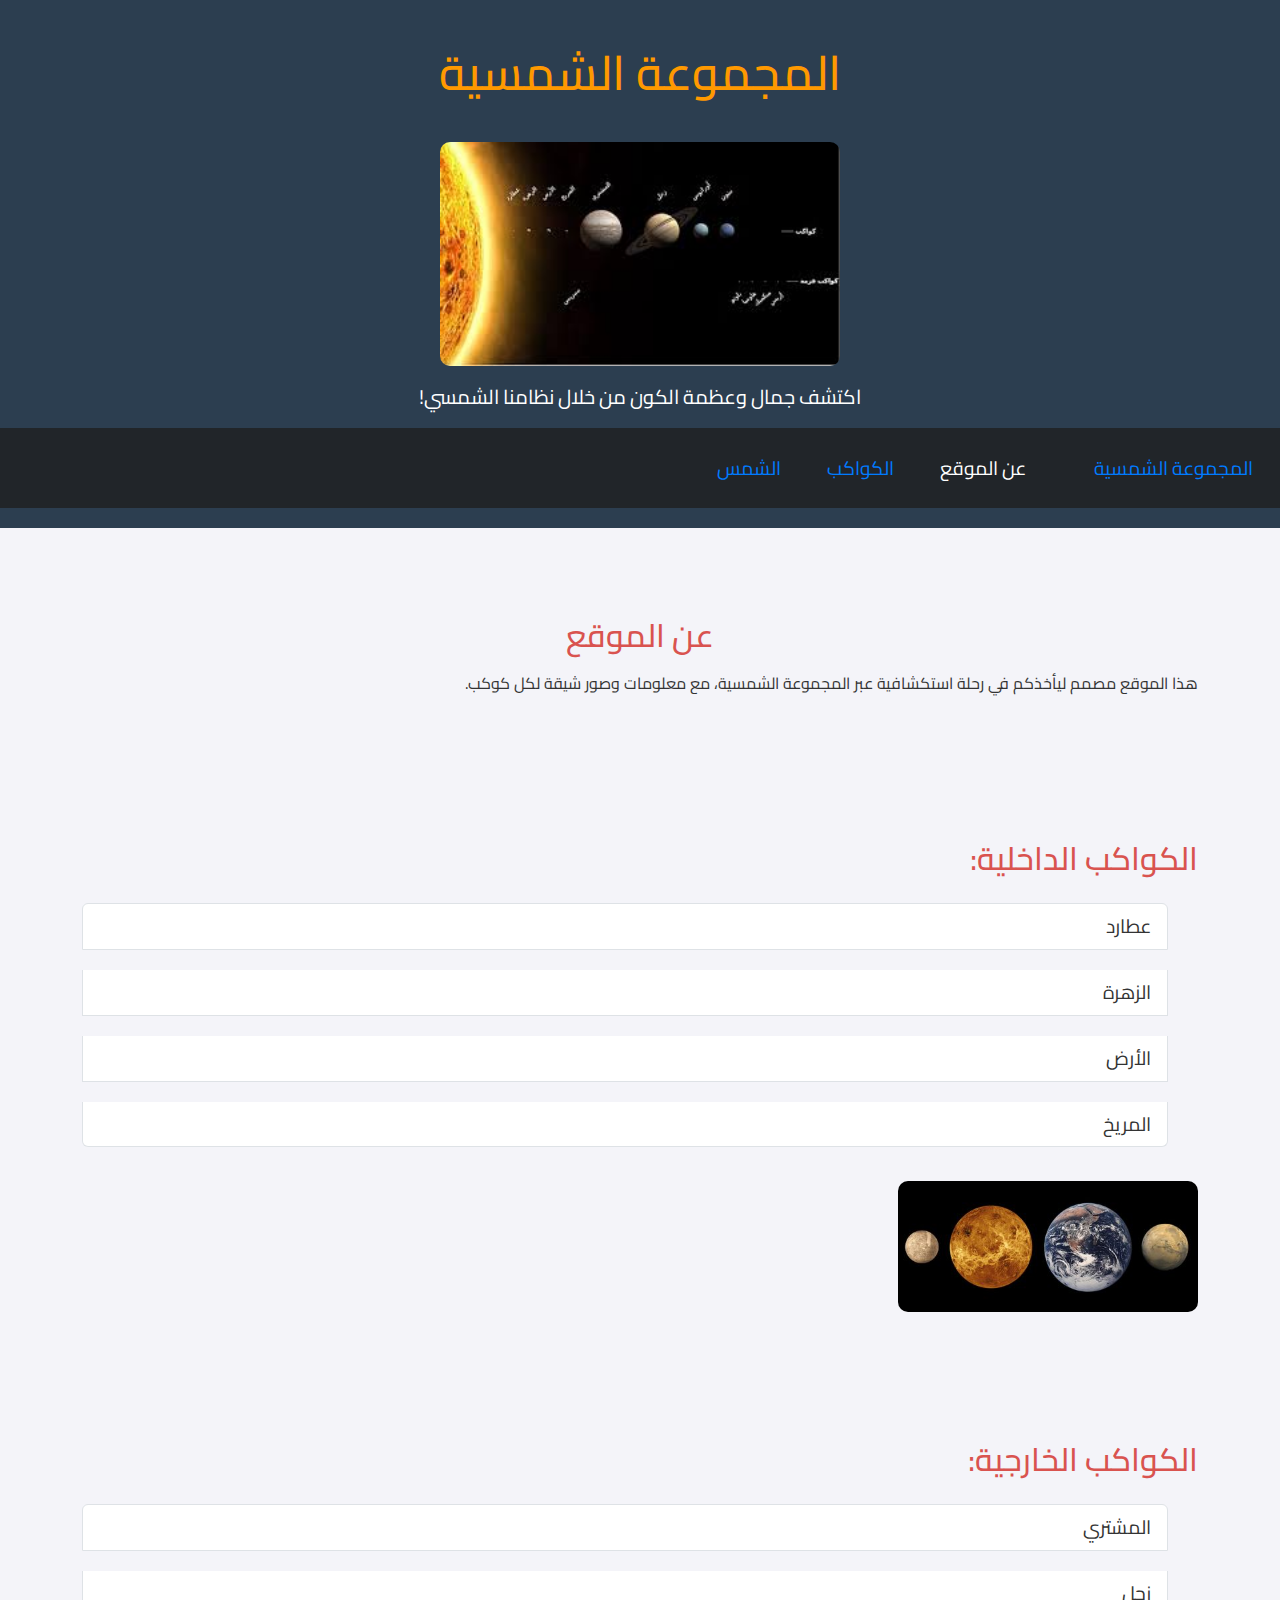
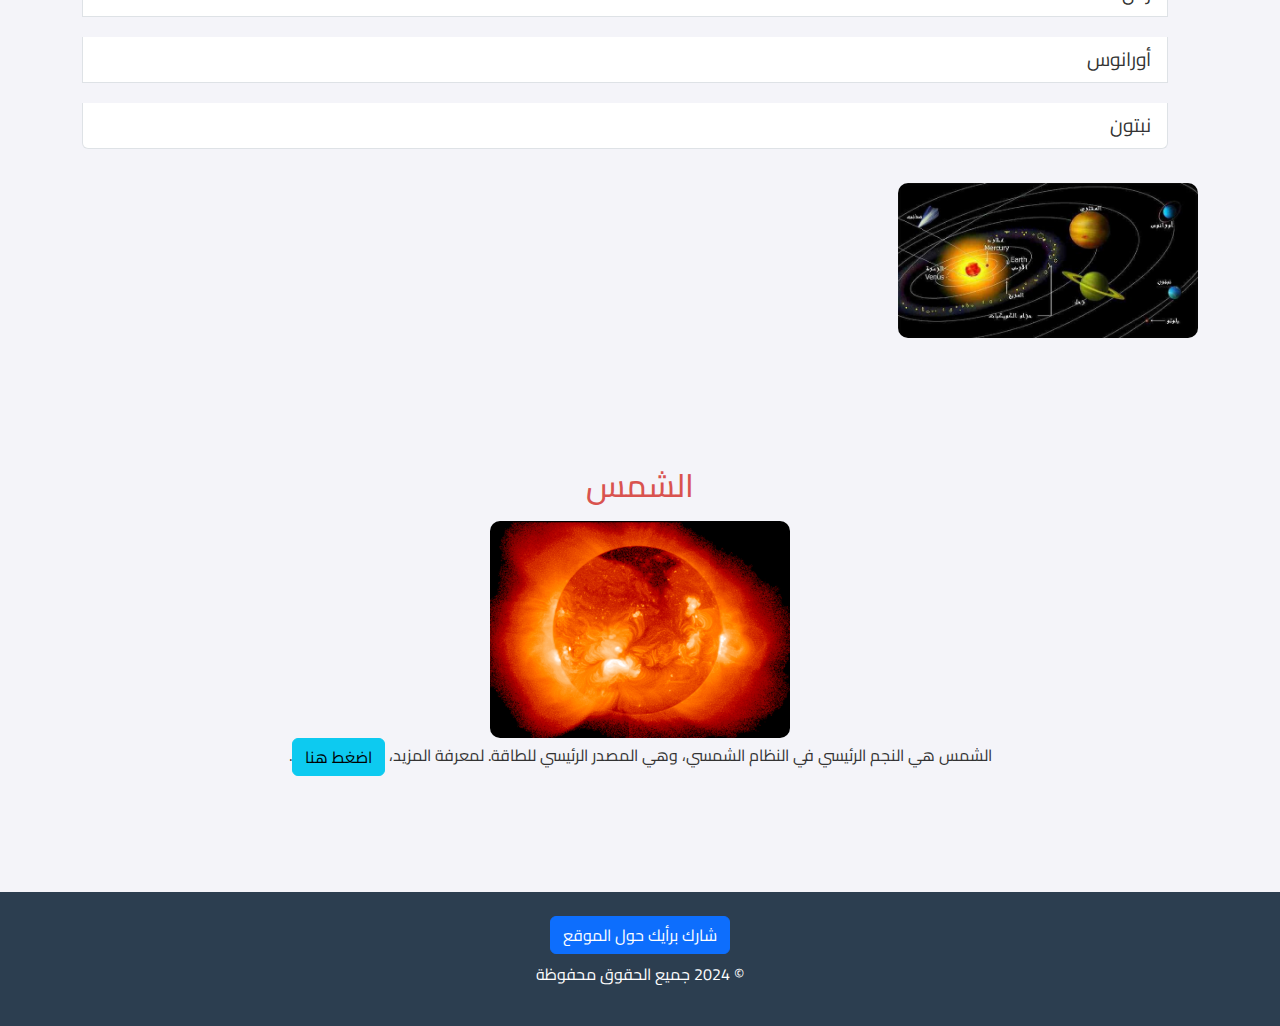
<file: index.html>
<!DOCTYPE html>
<html lang="ar" dir="rtl">
<head>
    <meta charset="UTF-8">
    <meta name="viewport" content="width=device-width, initial-scale=1.0">
    <title>المجموعة الشمسية</title>
    <link href="https://fonts.googleapis.com/css2?family=Cairo:wght@400;600&display=swap" rel="stylesheet">
    <!-- Bootstrap CSS -->
    <link href="https://cdn.jsdelivr.net/npm/bootstrap@5.3.0-alpha1/dist/css/bootstrap.min.css" rel="stylesheet">
    <!-- Custom CSS -->
    <link rel="stylesheet" href="style.css">
</head>
<body class="body">

    <header class="header">
        <h1 class="text-center my-4">المجموعة الشمسية</h1>
        <img class="inline-img" src="img/g1.jfif" alt="صورة للمجموعة الشمسية" width="400" class="mx-auto d-block">
        <p class="text-center">اكتشف جمال وعظمة الكون من خلال نظامنا الشمسي!</p>
        <nav class="navbar navbar-expand-lg navbar-dark bg-dark">
            <div class="container-fluid">
                <a class="navbar-brand" href="#">المجموعة الشمسية</a>
                <button class="navbar-toggler" type="button" data-bs-toggle="collapse" data-bs-target="#navbarNav" aria-controls="navbarNav" aria-expanded="false" aria-label="تبديل التنقل">
                    <span class="navbar-toggler-icon"></span>
                </button>
                <div class="collapse navbar-collapse" id="navbarNav">
                    <ul class="navbar-nav">
                        <li class="nav-item">
                            <a class="nav-link active" aria-current="page" href="#about">عن الموقع</a>
                        </li>
                        <li class="nav-item">
                            <a class="nav-link" href="#planets">الكواكب</a>
                        </li>
                        <li class="nav-item">
                            <a class="nav-link" href="#sun">الشمس</a>
                        </li>
                    </ul>
                </div>
            </div>
        </nav>
    </header>

    <main class="main">
        <section id="about" class="container py-5">
            <h2 class="text-center">عن الموقع</h2>
            <p>هذا الموقع مصمم ليأخذكم في رحلة استكشافية عبر المجموعة الشمسية، مع معلومات وصور شيقة لكل كوكب.</p>
        </section>

        <section id="planets" class="container py-5">
            <h2>الكواكب الداخلية:</h2>
            <ul class="list-group">
                <li class="list-group-item">
				<a href="عطارد%20.html" target="_blank">عطارد</a></li>
                <li class="list-group-item"><a href="الزهرة.html" target="_blank">الزهرة</a></li>
                <li class="list-group-item"><a href="الأرض.html" target="_blank">الأرض</a></li>
                <li class="list-group-item"><a href="المريخ.html" target="_blank">المريخ</a></li>
            </ul>
            <img src="img/sortie.jpg" alt="كواكب المجموعة الشمسية" width="300" class="mt-4">
        </section>

        <section class="container py-5">
            <h2>الكواكب الخارجية:</h2>
            <ol class="list-group">
                <li class="list-group-item"><a href="المشتري.html" target="_blank">المشتري</a></li>
                <li class="list-group-item"><a href="زحل.html" target="_blank">زحل</a></li>
                <li class="list-group-item"><a href="أورانوس.html" target="_blank">أورانوس</a></li>
                <li class="list-group-item"><a href="نبتون.html" target="_blank">نبتون</a></li>
            </ol>
            <img src="img/systheme.jpg" alt="نظام المجموعة الشمسية" width="300" class="mt-4">
        </section>

        <section id="sun" class="container py-5">
            <h2 class="text-center">الشمس</h2>
            <img src="img/solaire.png" alt="الشمس" width="300" class="mx-auto d-block">
            <p class="text-center">
                الشمس هي النجم الرئيسي في النظام الشمسي، وهي المصدر الرئيسي للطاقة. لمعرفة المزيد، 
                <a href="https://www.marefa.org/الشمس" target="_blank" class="btn btn-info">اضغط هنا</a>.
            </p>
        </section>
    </main>

    <footer class="text-center py-4">
        <h5><a href="tp02formulaire.html" class="btn btn-primary">شارك برأيك حول الموقع</a></h5>
        <p>© 2024 جميع الحقوق محفوظة</p>
    </footer>

    <!-- Bootstrap JS Bundle -->
    <script src="https://cdn.jsdelivr.net/npm/bootstrap@5.3.0-alpha1/dist/js/bootstrap.bundle.min.js"></script>
</body>
</html>
</file>
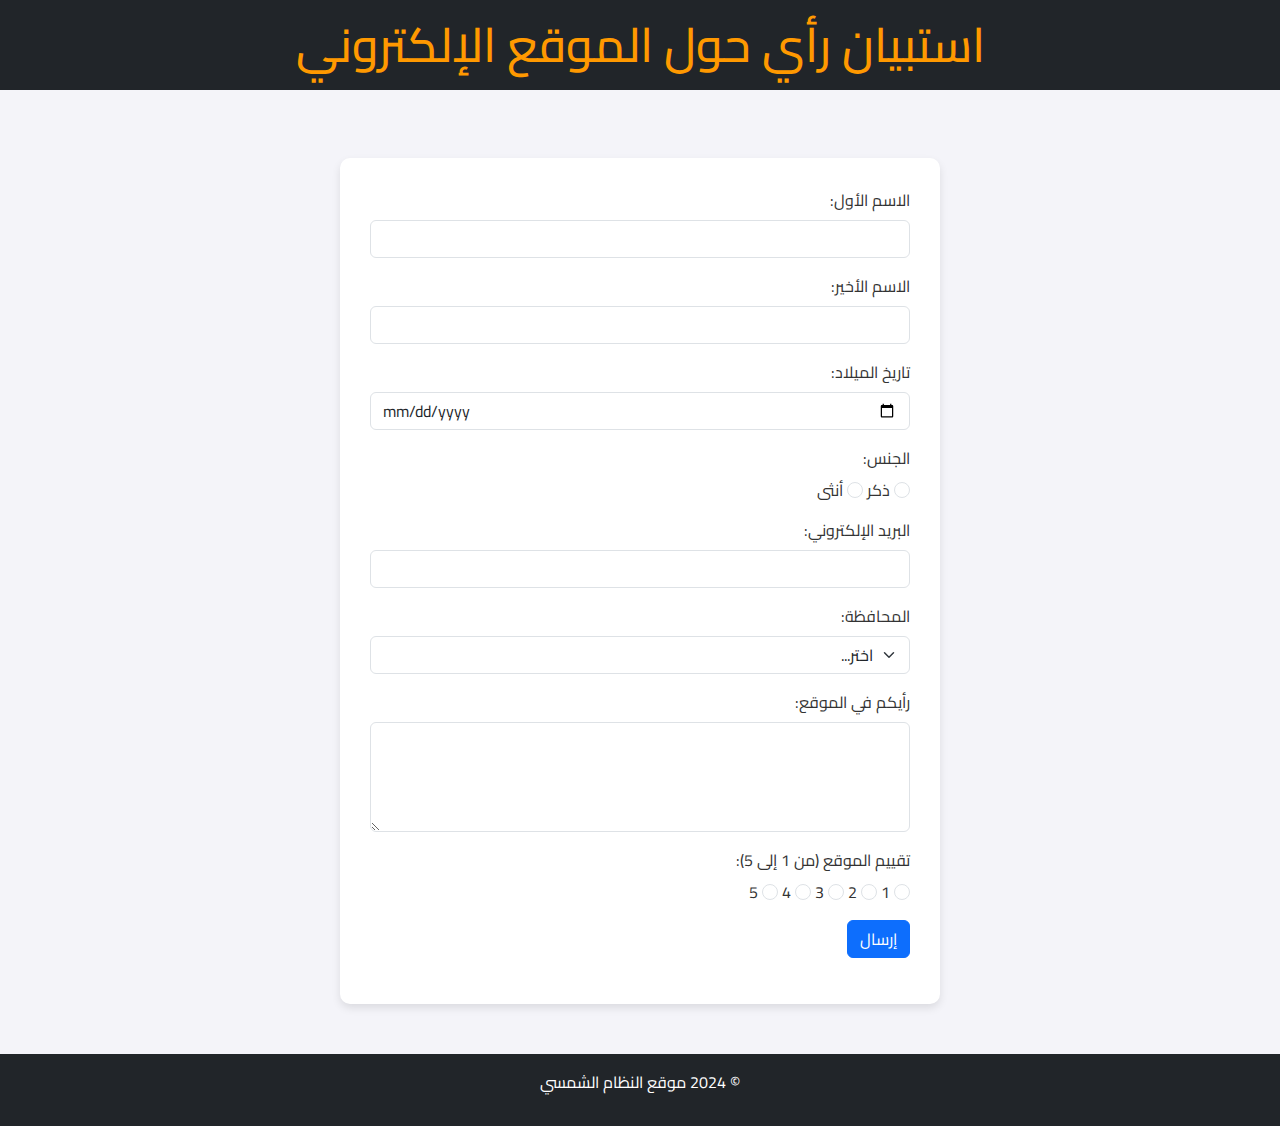
<file: tp02formulaire.html>
<!DOCTYPE html>
<html lang="ar" dir="rtl">
<head>
    <meta charset="UTF-8">
    <meta name="viewport" content="width=device-width, initial-scale=1.0">
    <title>استبيان رأي حول الموقع</title>
    <!-- Intégration de la font Google Cairo -->
    <link href="https://fonts.googleapis.com/css2?family=Cairo:wght@400;600&display=swap" rel="stylesheet">
    <!-- Bootstrap CSS -->
    <link href="https://cdn.jsdelivr.net/npm/bootstrap@5.3.0-alpha1/dist/css/bootstrap.min.css" rel="stylesheet">
    <!-- CSS personnalisé -->
    <link rel="stylesheet" href="style.css">
</head>
<body class="body">

    <header class="header py-3 bg-dark text-white text-center">
        <h1 class="header-title">استبيان رأي حول الموقع الإلكتروني</h1>
    </header>

    <main class="main container mt-5">
        <form method="post" novalidate class="form">

            <div class="mb-3">
                <label for="firstName" class="form-label">الاسم الأول:</label>
                <input type="text" id="firstName" name="firstName" required pattern="[أ-يa-zA-Z ]{2,}" class="form-control">
            </div>

            <div class="mb-3">
                <label for="lastName" class="form-label">الاسم الأخير:</label>
                <input type="text" id="lastName" name="lastName" required pattern="[أ-يa-zA-Z ]{2,}" class="form-control">
            </div>

            <div class="mb-3">
                <label for="dob" class="form-label">تاريخ الميلاد:</label>
                <input type="date" id="dob" name="dob" required class="form-control">
            </div>

            <div class="mb-3">
                <label class="form-label">الجنس:</label><br>
                <input type="radio" id="male" name="gender" value="ذكر" required class="form-check-input">
                <label for="male" class="form-check-label">ذكر</label>
                <input type="radio" id="female" name="gender" value="أنثى" required class="form-check-input">
                <label for="female" class="form-check-label">أنثى</label>
            </div>

            <div class="mb-3">
                <label for="email" class="form-label">البريد الإلكتروني:</label>
                <input type="email" id="email" name="email" required class="form-control">
            </div>

            <div class="mb-3">
                <label for="governorate" class="form-label">المحافظة:</label>
                <select id="governorate" name="governorate" required class="form-select">
                    <option value="">اختر...</option>
                    <option value="تونس">تونس</option>
                    <option value="أريانة">أريانة</option>
                    <option value="بن عروس">بن عروس</option>
                    <option value="منوبة">منوبة</option>
                    <option value="سوسة">سوسة</option>
                    <option value="صفاقس">صفاقس</option>
                    <option value="قابس">قابس</option>
                    <option value="جندوبة">جندوبة</option>
                    <option value="مدنين">مدنين</option>
                    <option value="تطاوين">تطاوين</option>
                    <option value="المنستير">المنستير</option>
                    <option value="المهدية">المهدية</option>
                    <option value="قصر هلال">قصر هلال</option>
                    <option value="سليانة">سليانة</option>
                    <option value="الكاف">الكاف</option>
                    <option value="زغوان">زغوان</option>
                    <option value="الطهي">الطهي</option>
                    <option value="بنزرت">بنزرت</option>
                    <option value="القيروان">القيروان</option>
                    <option value="قعفور">قعفور</option>
                    <option value="باجة">باجة</option>
                    <option value="نابل">نابل</option>
                    <option value="سيدي بوزيد">سيدي بوزيد</option>
                    <option value="مدنين">مدنين</option>
                    <option value="توزر">توزر</option>
                </select>
            </div>

            <div class="mb-3">
                <label for="feedback" class="form-label">رأيكم في الموقع:</label>
                <textarea id="feedback" name="feedback" rows="4" required minlength="10" class="form-control"></textarea>
            </div>

            <div class="mb-3">
                <label class="form-label">تقييم الموقع (من 1 إلى 5):</label><br>
                <input type="radio" id="rating1" name="rating" value="1" required class="form-check-input">
                <label for="rating1" class="form-check-label">1</label>
                <input type="radio" id="rating2" name="rating" value="2" required class="form-check-input">
                <label for="rating2" class="form-check-label">2</label>
                <input type="radio" id="rating3" name="rating" value="3" required class="form-check-input">
                <label for="rating3" class="form-check-label">3</label>
                <input type="radio" id="rating4" name="rating" value="4" required class="form-check-input">
                <label for="rating4" class="form-check-label">4</label>
                <input type="radio" id="rating5" name="rating" value="5" required class="form-check-input">
                <label for="rating5" class="form-check-label">5</label>
            </div>

            <div class="mb-3">
                <button type="submit" class="btn btn-primary">إرسال</button>
            </div>
        </form>
    </main>

    <footer class="footer py-3 bg-dark text-white text-center">
        <p class="footer-text">© 2024 موقع النظام الشمسي</p>
    </footer>

    <!-- Bootstrap JS Bundle -->
    <script src="https://cdn.jsdelivr.net/npm/bootstrap@5.3.0-alpha1/dist/js/bootstrap.bundle.min.js"></script>

</body>
</html>
</file>
<file: style.css>
﻿/* Police Google */
body {
    font-family: 'Cairo', sans-serif;
    background-color: #f4f4f9;
    color: #333;
    direction: rtl;
    margin: 0;
    padding: 0;
}

/* Header */
.header {
    background-color: #2c3e50;
    color: #fff;
    padding: 2rem;
    text-align: center;
}

.header h1 {
    font-size: 3rem;
    color: #ff9900;
}

.header p {
    font-size: 1.25rem;
    margin-top: 1rem;
}

.inline-img {
    border-radius: 10px;
    margin-top: 1rem;
}


.navbar {
    display: flex;
    justify-content: center;
    margin-top: 1rem;
}

.navbar a {
    color: #fff;
    margin: 0 15px;
    font-size: 1.2rem;
    text-decoration: none;
    transition: color 0.3s ease;
}

.navbar a:hover {
    color: #ff9900;
}

/* Main content */
.main {
    padding: 2rem 5%;
}

h2 {
    font-size: 2rem;
    color: #ff9900;
    margin-bottom: 1rem;
}

/* Sections */
section {
    margin-bottom: 2rem;
}

/* Lists and links */
ul, ol {
    padding-right: 30px;
}

li {
    font-size: 1.2rem;
    margin: 10px 0;
}

a {
    color: #333;
    text-decoration: none;
}

a:hover {
    color: #ff9900;
}

/* Images */
img {
    border-radius: 10px;
    margin-top: 15px;
}

/* Footer */
footer {
    background-color: #2c3e50;
    color: #fff;
    padding: 1rem;
    text-align: center;
}

footer a {
    color: #ff9900;
    text-decoration: none;
}

footer a:hover {
    color: #fff;
}

/* Responsive Design */
@media (max-width: 768px) {
    .header h1 {
        font-size: 2.5rem;
    }

    .navbar {
        flex-direction: column;
        align-items: center;
    }

    .navbar a {
        margin: 10px 0;
    }

    .main {
        padding: 1rem;
    }

    h2 {
        font-size: 1.8rem;
    }

    img {
        width: 100%;
    }
}

@media (max-width: 480px) {
    .header h1 {
        font-size: 2rem;
    }

    .navbar a {
        font-size: 1.1rem;
    }

    h2 {
        font-size: 1.5rem;
    }

    .main {
        padding: 0.5rem;
    }
}
/* Base Styling */
body {
    font-family: 'Cairo', sans-serif;
    background-color: #f5f5f5;
    margin: 0;
    padding: 0;
    direction: rtl;
}

/* Header Styling */
.header {
    background-color: #2c3e50;
    color: white;
    padding: 20px 0;
    text-align: center;
}

.header-title {
    font-size: 2.5rem;
    margin: 0;
}

/* Main Content Styling */
.main {
    padding: 20px;
    margin-top: 20px;
}

/* Form Styling */
.form {
    background-color: white;
    border-radius: 10px;
    box-shadow: 0 4px 8px rgba(0, 0, 0, 0.1);
    padding: 30px;
    max-width: 600px;
    margin: 0 auto;
}

.form-group {
    margin-bottom: 15px;
}

.label {
    font-size: 1.1rem;
    margin-bottom: 5px;
    display: block;
}

/* Input Fields */
.input, .select, .textarea {
    width: 100%;
    padding: 10px;
    font-size: 1rem;
    border-radius: 5px;
    border: 1px solid #ccc;
}

.textarea {
    resize: vertical;
}

.radio {
    margin: 5px 0;
}

/* Radio button labels */
.radio-label {
    margin-right: 15px;
}

/* Submit Button */
.submit-button {
    background-color: #3498db;
    color: white;
    padding: 12px 20px;
    font-size: 1.2rem;
    border: none;
    border-radius: 5px;
    cursor: pointer;
    width: 100%;
    transition: background-color 0.3s ease;
}

.submit-button:hover {
    background-color: #2980b9;
}

/* Footer Styling */
.footer {
    background-color: #2c3e50;
    color: white;
    text-align: center;
    padding: 10px 0;
    margin-top: 30px;
}

/* Responsive Design */
@media (max-width: 768px) {
    .header-title {
        font-size: 2rem;
    }

    .form {
        padding: 20px;
    }

    .submit-button {
        font-size: 1rem;
    }
}

body {
    font-family: 'Cairo', sans-serif;
    background-color: #f4f4f9;
    color: #333;
}

h1, h2, h3 {
    color: #007bff;
}

.card {
    margin-top: 20px;
}

img {
    max-width: 100%;
    height: auto;
}
body {
    font-family: 'Cairo', sans-serif;
    background-color: #f4f4f9;
    color: #333;
}

h1, h2, h3 {
    color: #d9534f;
}

.card {
    margin-top: 20px;
}

img {
    max-width: 100%;
    height: auto;
}

.navbar {
    background-color: #f8f9fa;
}

.navbar a {
    color: #007bff;
}
body {
    font-family: 'Cairo', sans-serif;
    background-color: #f4f4f9;
    color: #333;
}

h1 {
    color: #d9534f;
}

.card {
    margin-top: 20px;
    border-radius: 10px;
}

img {
    max-width: 100%;
    height: auto;
}

.navbar {
    background-color: #f8f9fa;
}

.navbar a {
    color: #007bff;
}

.lead {
    font-size: 1.2em;
    color: #555;
}
</file>
